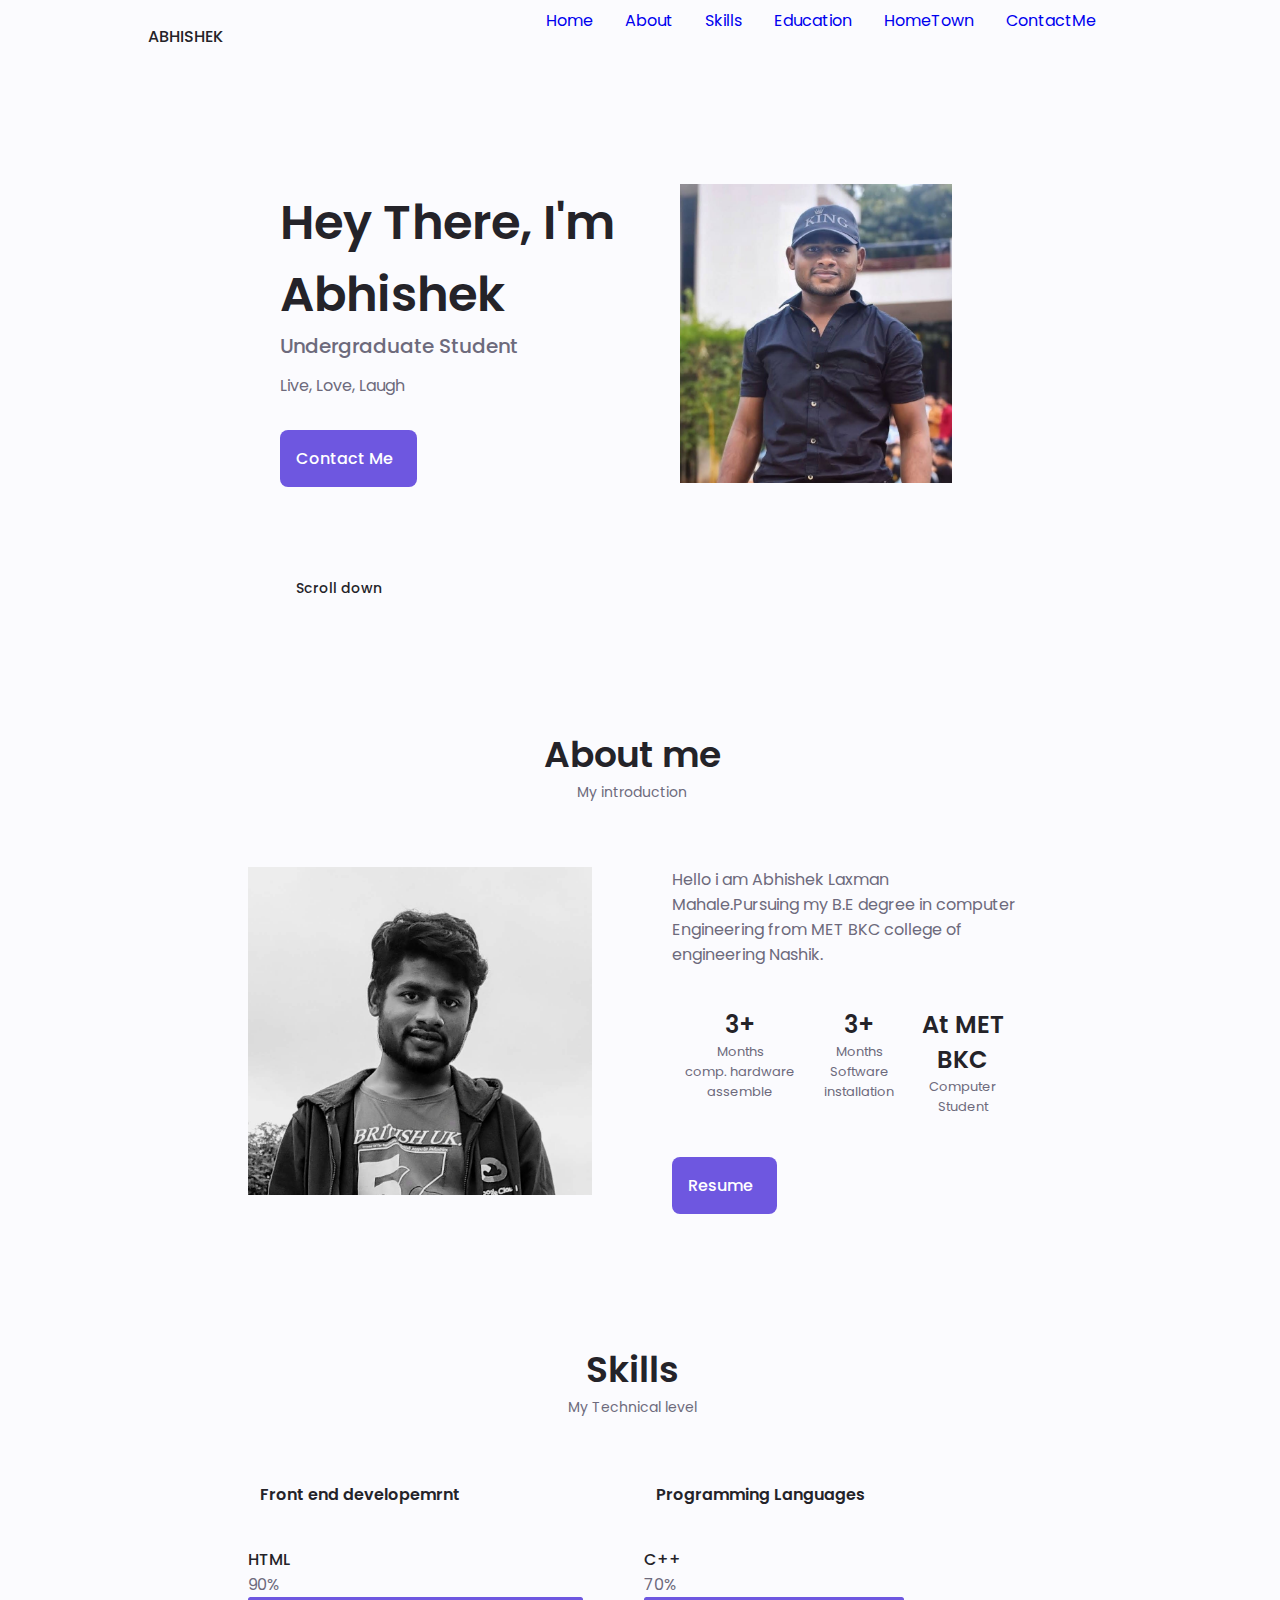
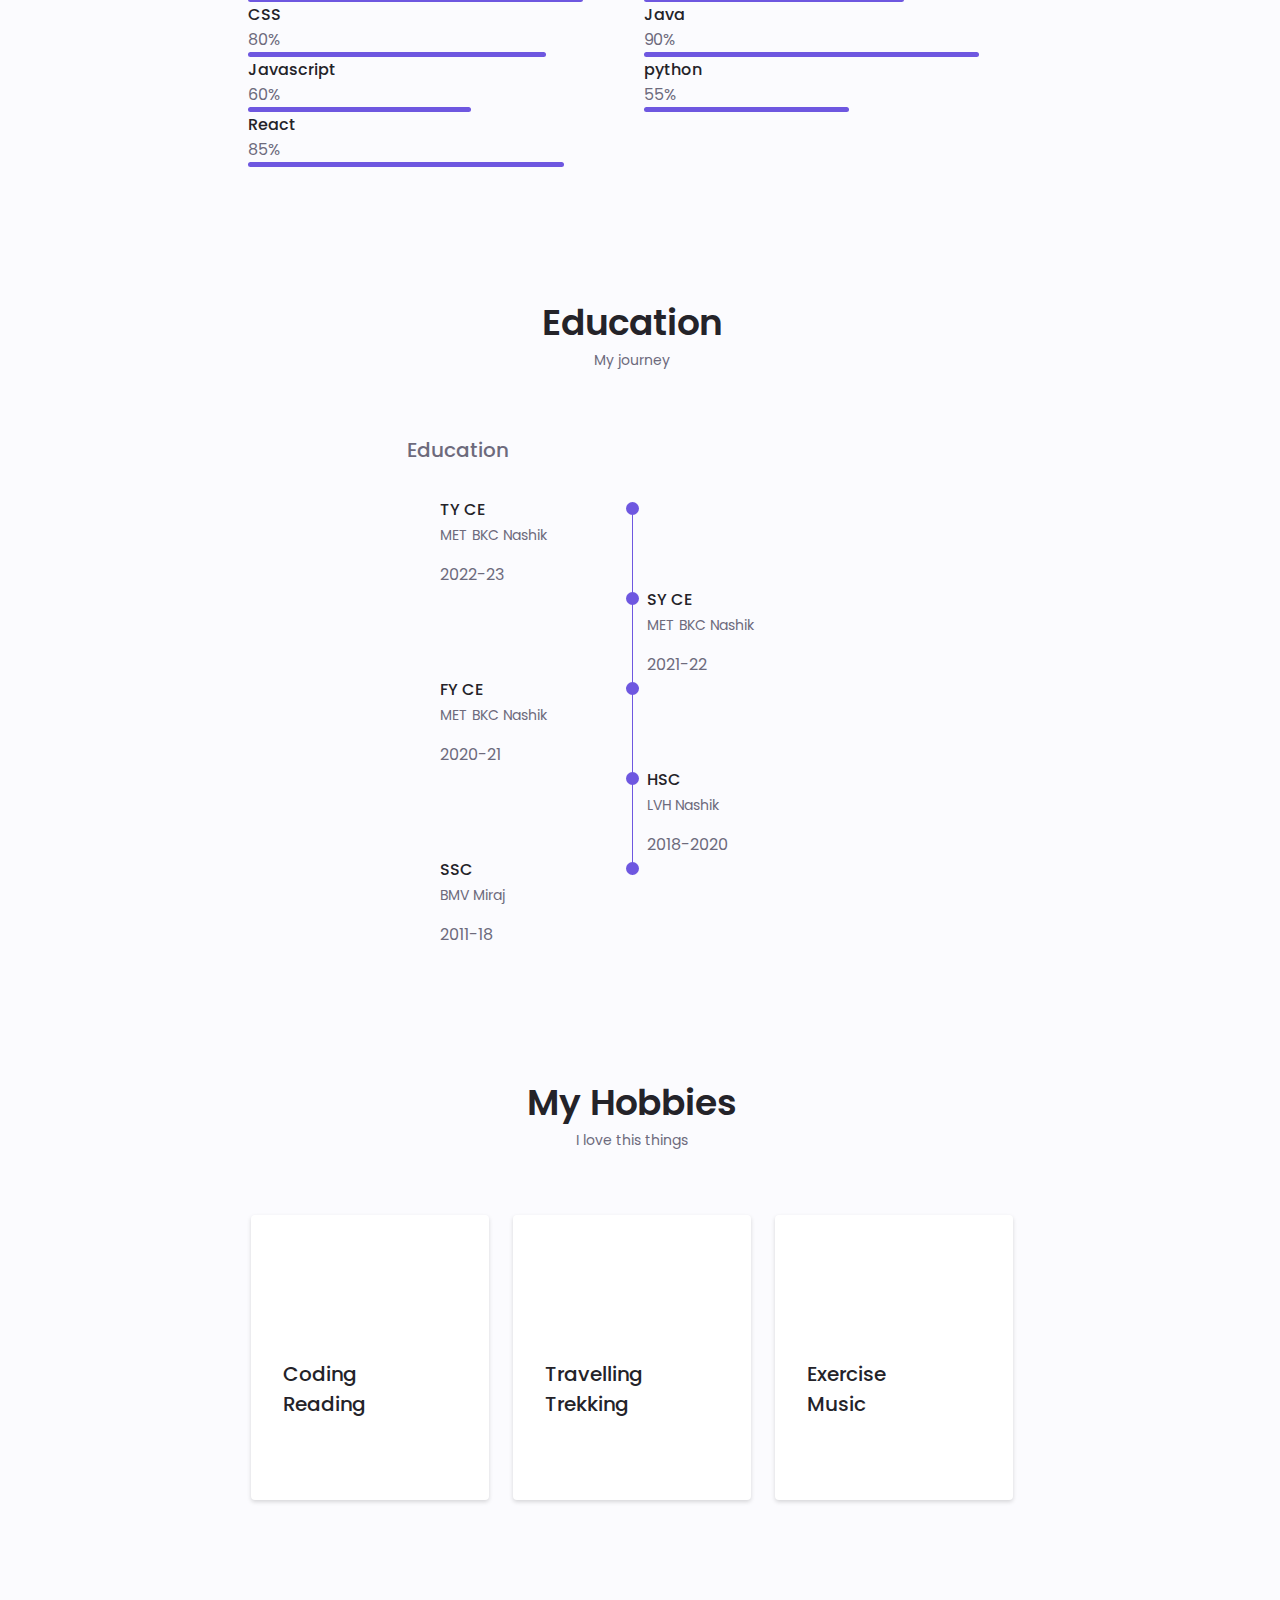
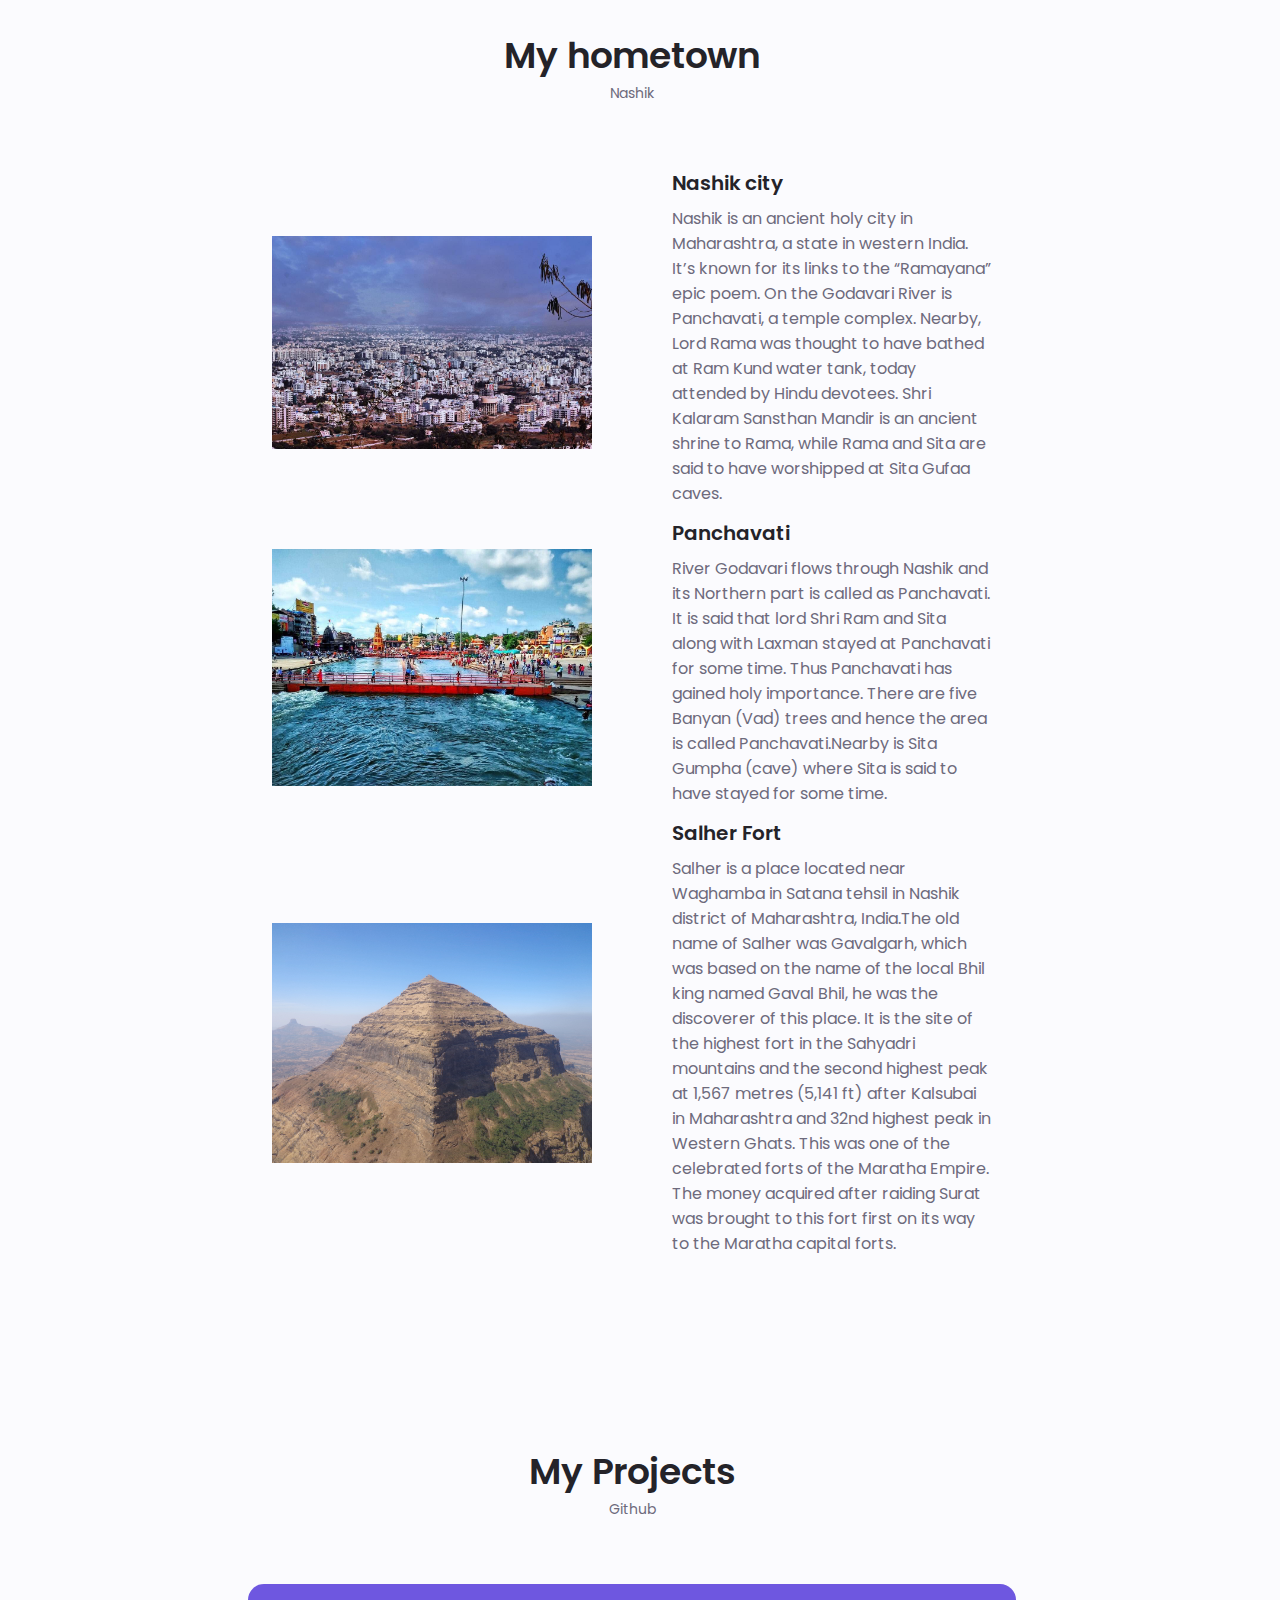
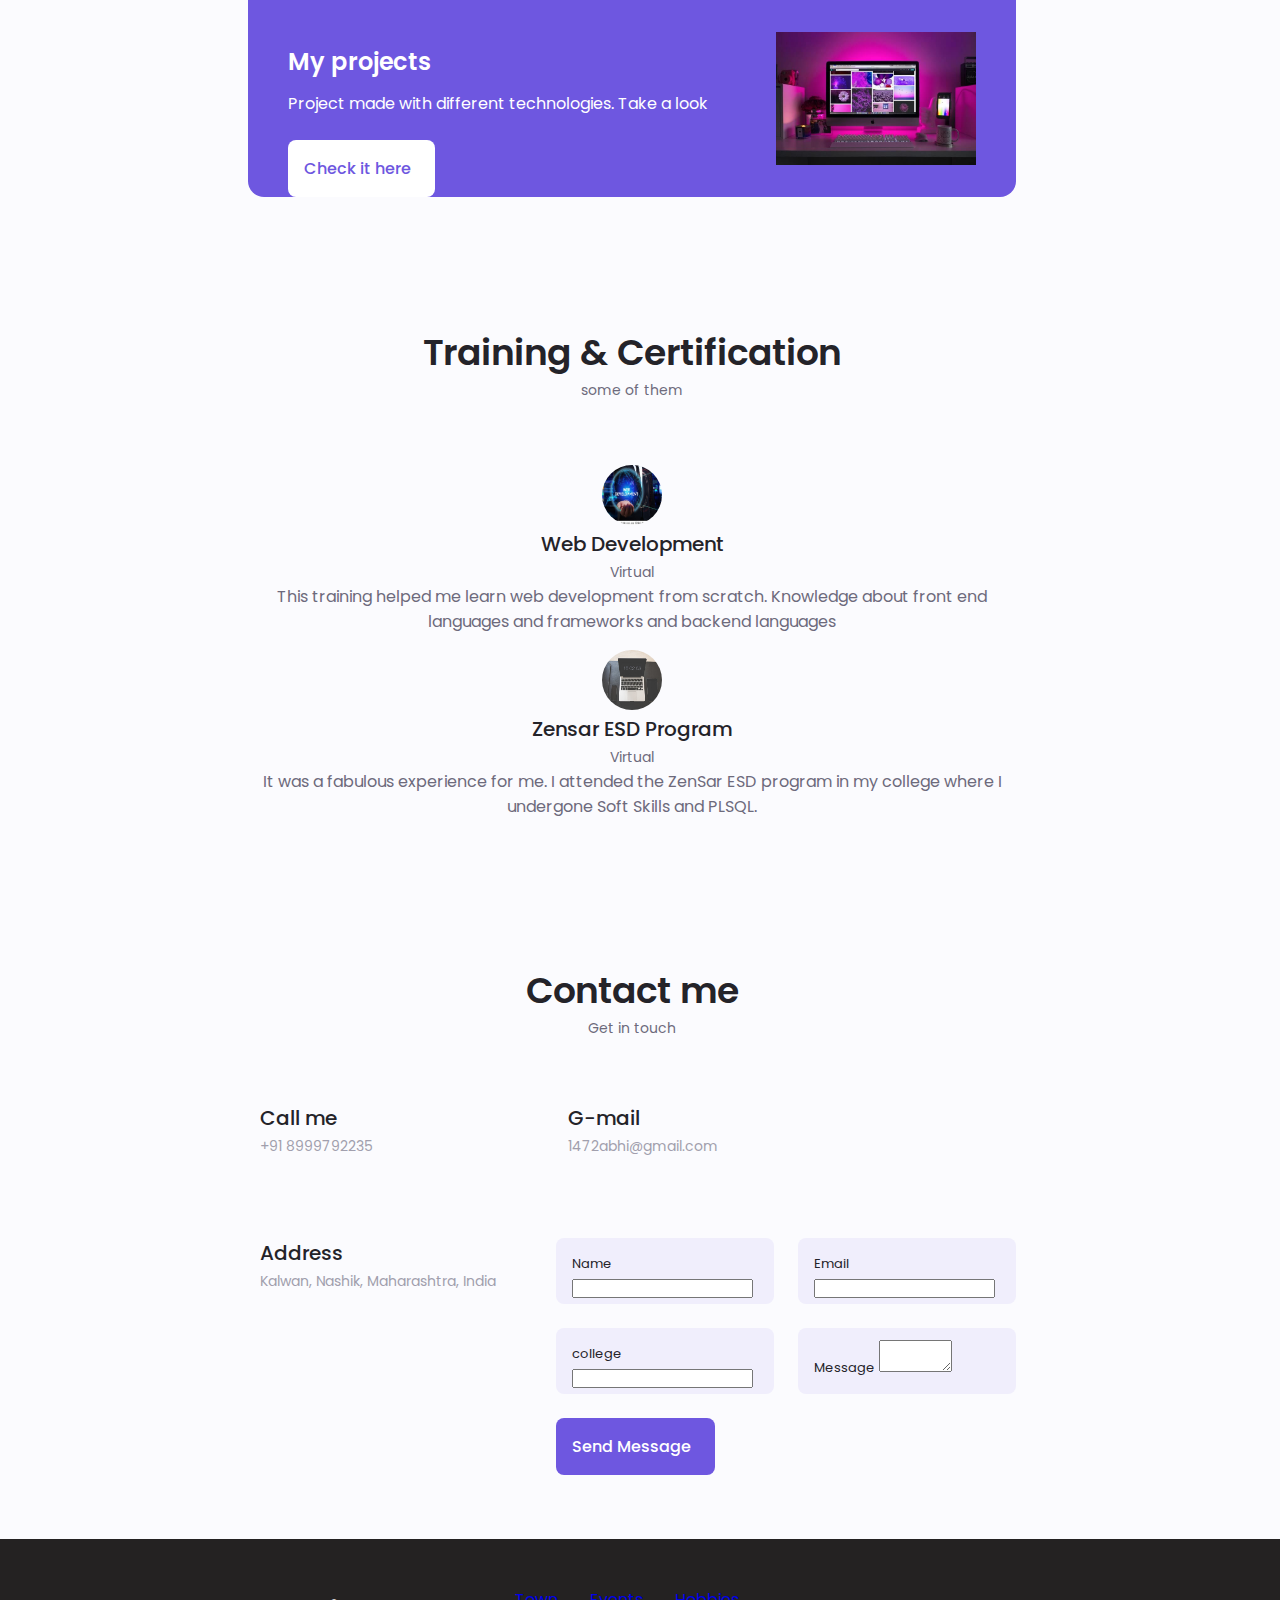
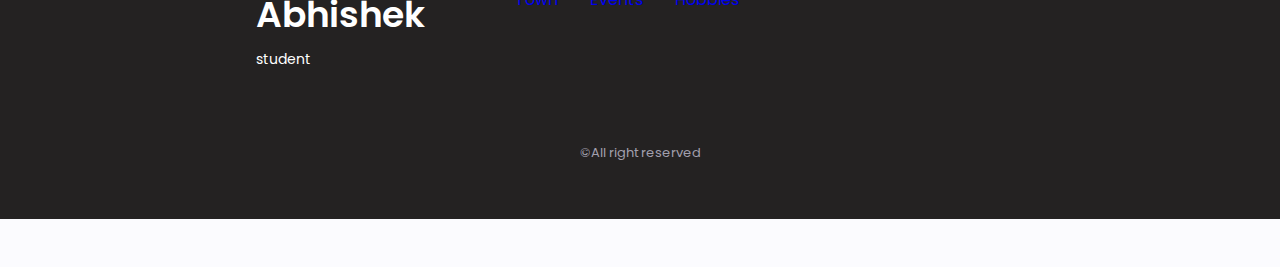
<file: portfolio/index.html>
<!DOCTYPE html>
    <html lang="en">
    <head>
        <meta charset="UTF-8">
        <meta name="viewport" content="width=device-width, initial-scale=1.0">
          <title>My Resume</title>
        <!--==================== UNICONS ====================-->

         <link rel="stylesheet" href="https://unicons.iconscout.com/release/v4.0.0/css/line.css">
        <!--==================== SWIPER CSS ====================-->
          <link rel="stylesheet" href="swiper-bundle.min.css">
        <!--==================== CSS ====================-->
        <link rel="stylesheet" href="styles.css">



    </head>
    <body>
        <!--==================== HEADER ====================-->
          <header class="header" id="header">

            <nav class="nav container">
                <a href="#" class="nav__logo">ABHISHEK</a>

                <div class="nav__menu" id="nav-menu">
                  <ul class="nav__list grid">

                    <li class="nav__item">
                      <a href="#home" class="nav__line">
                        <i class="uil uil-estate nav__icon"></i>Home
                      </a>
                    </li>

                    <li class="nav__item">
                      <a href="#about" class="nav__line">
                        <i class="uil uil-user nav__icon"></i>About
                      </a>
                    </li>

                    <li class="nav__item">
                      <a href="#skills" class="nav__line">
                        <i class="uil uil-file-info-alt nav__icon"></i>Skills
                      </a>
                    </li>

                    <li class="nav__item">
                      <a href="#education" class="nav__line">
                        <i class="uil uil-book-alt nav__icon"></i>Education
                      </a>
                    </li>

                    <li class="nav__item">
                      <a href="#portfolio" class="nav__line">
                        <i class="uil uil-mountains-sun nav__icon"></i>HomeTown
                      </a>
                    </li>

                    <li class="nav__item">
                      <a href="#contact" class="nav__line">
                        <i class="uil uil-message"></i>ContactMe
                      </a>
                    </li>

                  </ul>
                  <i class="uil uil-times nav__close" id="nav-close"></i>
                </div>

                <div class="nav__btns">
                  <div class="nav__toggle" id="nav-toggle">
                    <i class="uil uil-apps"></i>
                  </div>
                </div>
            </nav>
          </header>


        <!--==================== MAIN ====================-->
        <main class="main">
            <!--==================== HOME ====================-->
            <section class="home section" id="home">
                <div class="home__container container grid">
                    <div class="home__content grid">
                        <div class="home__social">
                              <a href="https://www.linkedin.com/in/abhishek-mahale-7ab394195" target="_blank" class="home__social-icon">
                                    <i class="uil uil-linkedin "></i>
                              </a>

                              <a href="https://www.instagram.com/its.abhishek_m/" target="_blank" class="home__social-icon">
                                    <i class="uil uil-instagram"></i>
                              </a>

                              <a href="https://github.com/1472abhi" target="-_blank" class="home__social-icon">
                                    <i class="uil uil-github"></i>
                              </a>
                        </div>

                        <div class="home__img">
                          <svg class="home__blob" viewBox="0 0 200 187" xmlns="http://www.w3.org/2000/svg" xmlns:xlink="http://www.w3.org/1999/xlink">
                            
                            <g mask="url(#mask0)">
                                
                                <image class="home__blob-img" xlink:href="img.jpg" />
                            </g>
                        </svg>
                      </div>
                      <div class="home__data">
                          <h1 class="home__title">Hey There, I'm Abhishek</h1>
                          <h3 class="home__subtitle">Undergraduate Student </h3>
                          <p class="home__description">Live, Love, Laugh</p>
                          <a href="#contact" class="button button--flex">
                            Contact Me<i class="uil uil-message button__icon"></i>
                          </a>
                      </div>
                    </div>

                    <div class="home__scroll">
                        <a href="#about" class="home__scroll-button button--flex">
                          <i class="uil uil-mouse-alt home__scroll-mouse" ></i>
                          <span class="home__scroll-name">Scroll down</span>
                          
                        </a>
                    </div>
                </div>
            </section>

            <!--==================== ABOUT ====================-->
            <section class="about section" id="about">
                <h2 class="section__title"> About me </h2>
                <span class="section__subtitle">My introduction </span>

                <div class="about__container container grid">
                  <img src="photo.jpg" alt="about__img">

                  <div class="about__data">
                    <p class="about__discription">Hello i am Abhishek Laxman Mahale.Pursuing my B.E degree in computer Engineering from MET BKC college of engineering Nashik.</p>
                      <div class="about__info">
                            <div>
                                  <span class="about__info-title">3+</span>
                                  <span class="about__info-name">Months <br>comp. hardware assemble </span>
                            </div>
                            <div>
                                  <span class="about__info-title">3+</span>
                                  <span class="about__info-name">Months <br>Software installation </span>
                            </div>

                            <div>
                                  <span class="about__info-title">At MET BKC</span>
                                  <span class="about__info-name">Computer <br>Student </span>
                            </div>
                      </div>
                            <div class="about__buttons">
                                  <a download = "" href="autoCV.pdf" class="button button--flex">
                                   Resume  <i class="uil uil-download-alt button__icon"></i>
                                  </a>
                            </div>
                  </div>
                </div>
            </section>

            <!--==================== SKILLS ====================-->
            <section class="skills section" id="skills">
              <h2 class="section__title"> Skills </h2>
              <span class="section__subtitle">My Technical level</span>
              <div class="skills__container container grid">
                  <div>
                  <!--==================== SKILLS 1====================-->
                        <div class="skills__content skill__open">
                          <div class="skills__header">
                                <i class="uil uil-favorite skills__icon"></i>
                                <div >
                                      <h1 class="skills__title">Front end developemrnt</h1>
                                      <span class="skills__subtitle"></span>
                                </div>
                                  
                          </div>

                           <div class="skills__list grid">
                                <div class="skills_data">
                                    <div class="skills__title">
                                        <h3 class="skills__name">HTML</h3>
                                        <span "skills__number">90%</span>
                                    </div>

                                    <div class="skills__bar">
                                        <span class="skills__percentage skills__html"></span>
                                    </div>

                                </div>
                           </div>

                           <div class="skills_data">
                               <div class="skills__title">
                                 <h3 class="skills__name">CSS</h3>
                                 <span "skills__number">80%</span>
                               </div>
                               <div class="skills__bar">
                                 <span class="skills__percentage skills__css"></span>
                               </div>
                           </div>


                          <div class="skills_data">
                              <div class="skills__title">
                                <h3 class="skills__name">Javascript</h3>
                                <span "skills__number">60%</span>
                              </div>
                              <div class="skills__bar">
                                <span class="skills__percentage skills__js"></span>
                              </div>
                          </div>

                          <div class="skills_data">
                           <div class="skills__title">
                             <h3 class="skills__name">React</h3>
                             <span "skills__number">85%</span>
                           </div>
                           <div class="skills__bar">
                             <span class="skills__percentage skills__react"></span>
                           </div>
                       </div>
                  </div>
                </div>
                       <!--==================== SKILLS 1====================-->

                       <div class="skills__content skill__open">
                         <div class="skills__header">
                               <i class="uil uil-favorite skills__icon"></i>
                               <div >
                                    <h1 class="skills__title">Programming Languages</h1>
                                    <span class="skills__subtitle"></span>
                                </div>
                                
                          </div>

    

                          <div class="skills_data">
                              <div class="skills__title">
                                <h3 class="skills__name">C++</h3>
                                <span "skills__number">70%</span>
                              </div>

                              <div class="skills__bar">
                                <span class="skills__percentage skills__node"></span>
                              </div>
                          </div>


                         <div class="skills_data">
                             <div class="skills__title">
                               <h3 class="skills__name">Java</h3>
                               <span "skills__number">90%</span>
                             </div>

                             <div class="skills__bar">
                               <span class="skills__percentage skills__firebase"></span>
                             </div>
                         </div>



                      <div class="skills_data">
                          <div class="skills__title">
                            <h3 class="skills__name">python</h3>
                            <span "skills__number">55%</span>
                          </div>

                          <div class="skills__bar">
                            <span class="skills__percentage skills__python"></span>
                          </div>
                      </div>
                    </div>
                  </div>
            </section>
        
            <!--==================== QUALIFICATION ====================-->
            <section class="qualification section" id="Education">
              <div></div>
            <h2 class="section__title">Education</h2>
            <span class="section__subtitle">My journey</span>
                <div class="qualification__container container">
                    <div class="qualification__tabs">
                         <div class="qualification__button button--flex qualification__active" data-target='#education'>
                             <i class="uil uil-graduation-cap qualfication__icon"></i>
                               Education
                         </div>

                         <div class="qualification__button button--flex " data-target='#work'>
                             
                             
                         </div>

                         <div class="qualification__button button--flex">
                         </div>
                    </div>

                    <div class="qualification__sections">
                        <!--==================== educationt====================-->
                       <div class="qualification__content qualification__active" data-content id="education">
                      <!--==================== QUALIFICATION 1====================-->
                         <div class="qualification__data">
                              <div>
                                    <h3 class="qualification__title">TY CE </h3>
                                    <span class="qualification__subtitle">MET BKC Nashik</span>
                                 <div class="qualification__calender">
                                      <i class="uil uil-calendar-alt"></i>
                                      2022-23
                                 </div>
                              </div>
                           <div>
                              <span class="qualification__rounder"></span>
                              <span class="qualification__line"></span>
                          </div>
                      </div>
                        <!--==================== QUALIFICATION 2====================-->
                            <div class="qualification__data">
                              <div> </div>

                              <div >
                                <span class="qualification__rounder"></span>
                                <span class="qualification__line"></span>
                              </div>

                              <div>
                                      <h3 class="qualification__title">SY CE </h3>
                                      <span class="qualification__subtitle">MET BKC Nashik</span>
                                   <div class="qualification__calender">
                                        <i class="uil uil-calendar-alt"></i>
                                        2021-22
                                   </div>
                              </div>
                            </div>
                            
                          <!--==================== QUALIFICATION 3====================-->
                              <div class="qualification__data">
                            
                                  <div>
                                        <h3 class="qualification__title">FY CE </h3>
                                        <span class="qualification__subtitle">MET BKC Nashik</span>
                                     <div class="qualification__calender">
                                          <i class="uil uil-calendar-alt"></i>
                                          2020-21
                                     </div>
                                </div>
                                <div>
                                  <span class="qualification__rounder"></span>
                                  <span class="qualification__line"></span>
                               </div>
                          </div>
                          <!--==================== QUALIFICATION 4====================-->
                            <div class="qualification__data">
                              <div></div>
                                <div>
                                   <span class="qualification__rounder"></span>
                                   <span class="qualification__line"></span>
                                </div>
                                  <div>
                                        <h3 class="qualification__title">HSC</h3>
                                        <span class="qualification__subtitle">LVH Nashik</span>
                                     <div class="qualification__calender">
                                          <i class="uil uil-calendar-alt"></i>
                                          2018-2020
                                     </div>
                                </div>
                                
                             </div>
                        </div>
                        <!--==================== QUALIFICATION 5====================-->
                        <div class="qualification__data">
                            
                          <div>
                                <h3 class="qualification__title">SSC </h3>
                                <span class="qualification__subtitle">BMV Miraj</span>
                             <div class="qualification__calender">
                                  <i class="uil uil-calendar-alt"></i>
                                  2011-18
                             </div>
                        </div>
                        <div>
                          <span class="qualification__rounder"></span>
                       </div>
                  </div>
                 
                       </div>
                    </div>
                    
              
            </section>

            <!--==================== SERVICES ====================-->
            <section class="services section" id="services">
                <h2 class="section__title"> My Hobbies </h2>
                <span class="section__subtitle">I love this things</span>

                <div class="services__container container grid">
                    <!--==================== service1 ====================-->
                    <div class="services__content">
                      <div>
                        
                        <i class="uil uil-book services__icon"></i>
                        <h3 class="services__title">Coding <br>Reading</h3>
                        <span class="button button--flex button--small button--link services__button">
                          
                        </span>

                        <div class="services__modal">
                          <div class="services__modal-content">
                            <h4 class="services__modal-title">Football <br>Exercise</h4>
                            <i class="uil uil-times services__modal-close"></i>

                            <ul class="services__modal-services grid">
                              <li class="services__modal-services">
                                <i class="uil uil-check-circle services__modal-icon"></i>
                                <p>Exercise</p>
                              </li>
                              <li class="services__modal-services">
                                <i class="uil uil-check-circle services__modal-icon"></i>
                                <p>Travelling</p>
                              </li>
                              <li class="services__modal-services">
                                <i class="uil uil-check-circle services__modal-icon"></i>
                                <p>Trekking</p>
                              </li>
                              <li class="services__modal-services">
                                <i class="uil uil-check-circle services__modal-icon"></i>
                                <p>Football</p>
                              </li>
                            </ul>
                          </div>
                        </div>
                      </div>
                    </div>
                
                  <!--==================== service2 ====================-->
                  <div class="services__content">
                    <div>
                      <i class="uil uil-mountains-sun services__icon"></i>
                      
                      <h3 class="services__title">Travelling <br>Trekking</h3>
                      <span class="button button--flex button--small button--link services__button">
                      </span>

                      <div class="services__modal">
                        <div class="services__modal-content">
                          <h4 class="services__modal-title">TODO <br>TODO</h4>
                          <i class="uil uil-times services__modal-close"></i>

                          <ul class="services__modal-services grid">
                            <li class="services__modal-services">
                              <i class="uil uil-check-circle services__modal-icon"></i>
                              <p>TODO</p>
                            </li>
                            <li class="services__modal-services">
                              <i class="uil uil-check-circle services__modal-icon"></i>
                              <p>TODO</p>
                            </li>
                            <li class="services__modal-services">
                              <i class="uil uil-check-circle services__modal-icon"></i>
                              <p>TODO</p>
                            </li>
                            <li class="services__modal-services">
                              <i class="uil uil-check-circle services__modal-icon"></i>
                              <p>TODO</p>
                            </li>
                          </ul>
                        </div>
                      </div>
                    </div>
                  </div>
                  <!--==================== service3 ====================-->

                  <div class="services__content">
                    <div>
                      <i class="uil uil-music services__icon"></i>
                      
                      <h3 class="services__title">Exercise <br>Music</h3>
                      <span class="button button--flex button--small button--link services__button">
                        
                      </span>

                      <div class="services__modal">
                        <div class="services__modal-content">
                          <h4 class="services__modal-title">Movies <br>Songs</h4>
                          <i class="uil uil-times services__modal-close"></i>

                          <ul class="services__modal-services grid">
                            <li class="services__modal-services">
                              <i class="uil uil-check-circle services__modal-icon"></i>
                              <p>TODO</p>
                            </li>
                            <li class="services__modal-services">
                              <i class="uil uil-check-circle services__modal-icon"></i>
                              <p>TODO</p>
                            </li>
                            <li class="services__modal-services">
                              <i class="uil uil-check-circle services__modal-icon"></i>
                              <p>TODO</p>
                            </li>
                            <li class="services__modal-services">
                              <i class="uil uil-check-circle services__modal-icon"></i>
                              <p>TODO</p>
                            </li>
                          </ul>
                        </div>
                      </div>
                    </div>
                  </div>
                  </div>
                </section>

            <!--==================== PORTFOLIO ====================-->
            <section class="portfolio section" id="portfolio">
              <h2 class="section__title">My hometown</h2>
              <span class="section__subtitle">Nashik</span>

              <div class="portfolio__container container swiper-container">
                    
                      <!--==================== PORTFOLIO ====================-->
                      <div class="portfolio__content grid swiper-slide">
                          <img src="nsk.jpg" alt="" class="portfolio__img">

                          <div class="portfolio__data">
                              <h3 class="portfolio__title">Nashik city</h3>
                              <p class="portfolio__description">Nashik is an ancient holy city in Maharashtra, a state in western India. It’s known for its links to the “Ramayana” epic poem. On the Godavari River is Panchavati, a temple complex. Nearby, Lord Rama was thought to have bathed at Ram Kund water tank, today attended by Hindu devotees. Shri Kalaram Sansthan Mandir is an ancient shrine to Rama, while Rama and Sita are said to have worshipped at Sita Gufaa caves. </p>
                              
                          </div>
                      </div>
                      <!--==================== PORTFOLIO ====================-->
                      <div class="portfolio__content grid swiper-slide">
                          <img src="main.jfif" alt="" class="portfolio__img">

                          <div class="portfolio__data">
                              <h3 class="portfolio__title">Panchavati</h3>
                              <p class="portfolio__description">River Godavari flows through Nashik and its Northern part is called as Panchavati. It is said that lord Shri Ram and Sita along with Laxman stayed at Panchavati for some time. Thus Panchavati has gained holy importance. There are five Banyan (Vad) trees and hence the area is called Panchavati.Nearby is Sita Gumpha (cave) where Sita is said to have stayed for some time.</p>
                              
                          </div>
                      </div>
                      <!--==================== PORTFOLIO ====================-->
                      <div class="portfolio__content grid swiper-slide">
                          <img src="Salher.jfif" alt="" class="portfolio__img">

                          <div class="portfolio__data">
                              <h3 class="portfolio__title">Salher Fort</h3>
                              <p class="portfolio__description">Salher is a place located near Waghamba in Satana tehsil in Nashik district of Maharashtra, India.The old name of Salher was Gavalgarh, which was based on the name of the local Bhil king named Gaval Bhil, he was the discoverer of this place. It is the site of the highest fort in the Sahyadri mountains and the second highest peak at 1,567 metres (5,141 ft) after Kalsubai in Maharashtra and 32nd highest peak in Western Ghats. This was one of the celebrated forts of the Maratha Empire. The money acquired after raiding Surat was brought to this fort first on its way to the Maratha capital forts. </p>
                              
                          </div>
                      </div>
                   
              </div>
            </section>

            <!--==================== PROJECT IN MIND ====================-->
            <section class="project section" id="project">
                <div class="project__bg">
                  <h2 class="section__title">My Projects</h2>
                  <span class="section__subtitle">Github</span>
                    <div class="project__container container grid">
                        <div class="project__data">
                            <h2 class="project__title">My projects</h2>
                            <p class="project__discription">Project made with different technologies. Take a look </p>
                            <a href="https://github.com/1472abhi?tab=repositories" class="button button--flex button--white">
                                 Check it here
                            <i class="uil uil-caret-right project__icon button__icon"></i>
                            </a>
                        </div>
                        <img src="portfolio1.jpg" alt="" class="project__img">
                    </div>
                </div>
              </section>
            <!--==================== TESTIMONIAL ====================-->
            <section class="testimonial section swiper-pagination-testimonial" id="testimonial">
              <h2 class="section__title">Training & Certification</h2>
              <span class="section__subtitle">some of them</span>

              <div class="testimonial__container container swiper-container">
                  
                      <!--==================== training 1 ====================-->
                      <div class="testimonial__content swiper-slide">
                        <div class="testimonial__data">
                            <div class="testimonial__header">
                                <img src="portfolio2.jpg" alt="" class="testimonial__img">
                                <div>
                                    <h3 class="testimonial__name">Web Development</h3>
                                    <span class="testimonial__client">Virtual</span>

                                </div>
                            </div>

                            <div>
                                <i class="uil uil-star testimonial__icon-star"></i>
                                <i class="uil uil-star testimonial__icon-star"></i>
                                <i class="uil uil-star testimonial__icon-star"></i>
                                <i class="uil uil-star testimonial__icon-star"></i>
                                <i class="uil uil-star testimonial__icon-star"></i>
                            </div>
                            <div>
                            <p class="testimonial__discription">This training helped me learn web development from scratch. Knowledge about front end languages and frameworks and backend languages
                            </p>

                      </div>
                      </div>
                      </div>
                  <!--==================== event 2 ====================-->
                  <div class="testimonial__content swiper-slide">
                    <div class="testimonial__data">
                        <div class="testimonial__header">
                            <img src="portfolio3.jpg" alt="" class="testimonial__img">
                            <div>
                                <h3 class="testimonial__name">Zensar ESD Program</h3>
                                <span class="testimonial__client">Virtual</span>

                            </div>
                        </div>

                        <div>
                            <i class="uil uil-star testimonial__icon-star"></i>
                            <i class="uil uil-star testimonial__icon-star"></i>
                            <i class="uil uil-star testimonial__icon-star"></i>
                            <i class="uil uil-star testimonial__icon-star"></i>
                            <i class="uil uil-star testimonial__icon-star"></i>
                        </div>
                    

                          <p class="testimonial__discription">It was a fabulous experience for me.
                            I attended the ZenSar ESD program in my college where I undergone Soft Skills and PLSQL.
                          </p>
                        </div>
                  </div>
              <!-- Add Pagination -->
                  <div class="swiper-pagination"></div>
              <!-- </div> -->
              </div>
          </section>
            <!--==================== CONTACT ME ====================-->
           



            <section class="contact section" id="contact">
              <h2 class="section__title">Contact me</h2>
                <span class="section__subtitle">Get in touch</span>
                <div class="contact__container container grid">
                  <div class="contact__information">
                    <i class="uil uil-phone contact__icon"></i>
                    <div>
                            <h3 class="contact__title">Call me</h3>
                            <span class="contact__subtitle">+91 8999792235</span>
                    </div>
                  </div>

                    <div class="contact__information">
                      <i class="uil uil-envelope contact__icon"></i>
                      <div>
                              <h3 class="contact__title">G-mail</h3>
                              <span class="contact__subtitle">1472abhi@gmail.com</span>
                      </div>
                    </div>

                      <div class="contact__information">
                        <i class="uil uil-location-point contact__icon"></i>
                        <div>
                              <h3 class="contact__title"> Address </h3>
                              <span class="contact__subtitle">Kalwan, Nashik, Maharashtra, India</span>
                        </div>
                      </div>


              <form  action="" class="contact__form grid" >
                      <div class="contact__inputs grid">
                          <div class="contact__content">
                                <label for="" class="contact__label">Name</label>
                                <input type="text" class="contact__inputs">
                          </div>

                          <div class="contact__content">
                            <label for="" class="contact__label">Email</label>
                            <input type="email" class="contact__inputs">
                          </div>

                          <div class="contact__content">
                                <label for="" class="contact__label">college</label>
                                <input type="text" class="contact__inputs">
                          </div>

                          <div class="contact__content">
                            <label for="" class="contact__label">Message</label>
                            <textarea name="" id="" rows="0" cols="7"></textarea>
                          </div>

                          <div>
                                <a href="#" class="button button--flex">
                                  Send Message
                                  <i class="uil uil-message button__icon"></i>
                                </a>
                          </div>
                      </div>
                  </form>
                </div>
              </section>

        </main>

        <!--==================== FOOTER ====================-->
        <footer class="footer">

          <div class="footer__bg">
              <div class="footer__container container grid">
                <div>
                   <h1 class="footer__title">Abhishek</h1>
                   <span class="footer__subtitle">student</span>
                </div>
                <ul class="footer__links">
                    <li>
                        <a href="#portfolio" class="footer__links">Town</a>
                    </li>

                    <li>
                        <a href="#testimonial" class="footer__links">Events</a>
                    </li>

                    <li>
                        <a href="#services" class="footer__links">Hobbies</a>
                    </li>

                </ul>
                <div class="footer__social">
                       <a href="https://www.facebook.com/abhishek.mahale.336" target="_blank" class="footer__social">
                         <i class="uil uil-facebook"></i>
                       </a>

                       <a href="https://www.instagram.com/its.abhishek_m/" target="_blank" class="footer__social">
                          <i class="uil uil-instagram-alt"></i>
                       </a>

                       <a href="https://www.twitter.com" target="_blank" class="footer__social">
                          <i class="uil uil-twitter"></i>
                       </a>
                </div>
              </div>
              <p class="footer__copy">&#169;All right reserved</p>
          </div>
        </footer>

        <!--==================== SCROLL TOP ====================-->

          <a href="#home" class="top">
          <i class="uil uil-arrow-up scrollup__icon"></i>
          </a>

       

      
    </body>
</html>
</file>
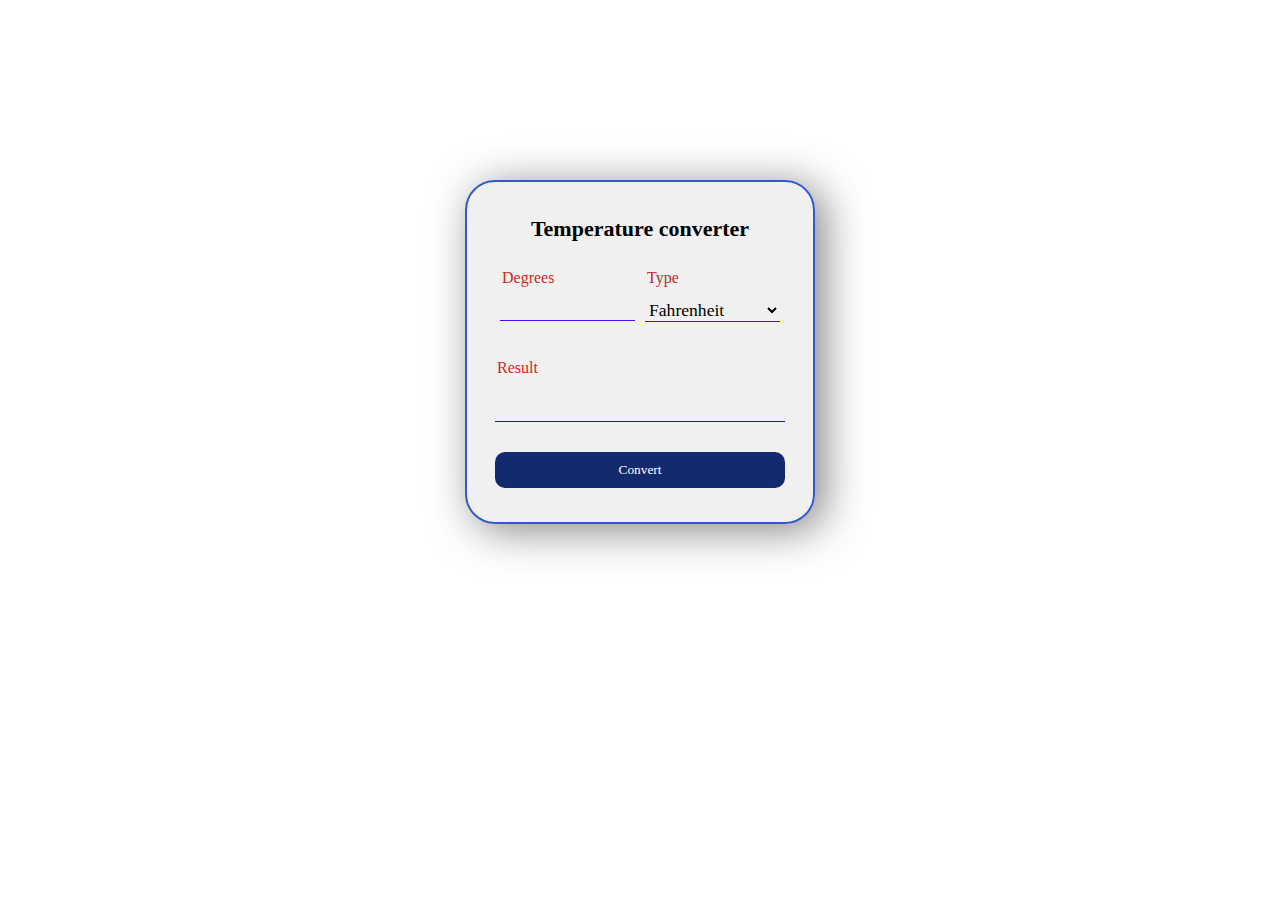
<file: temp_converter/index.html>
<!DOCTYPE html>
<html lang="en">
<head>
    <meta charset="UTF-8">
    <meta http-equiv="X-UA-Compatible" content="IE=edge">
    <meta name="viewport" content="width=device-width, initial-scale=1.0">
    <title>temprature converter By Abhishek</title>
    <link rel="stylesheet" href="style.css">
</head>
<body>
    <div class="container">
        <div class="header">Temperature converter</div>
        
        <div class="boxcontainer">
            <div class="box1">
                <p>Degrees</p>
                <input type="number" class="takevalue" />
            </div>
            <div class="box1">
                <p>Type</p>
                <select name="" id="unit">   
                     <option value="Fahrenheit">Fahrenheit</option>
                     <option value="Celsius">Celsious</option>  
                </select>
            </div>
        </div>
        <div class="valuecontainer">
            <p>Result</p>
            <div class="value"></div>
        </div>
        <button onclick="temprature()" class="button">Convert</button>
    </div>
  <script src="main.js"></script>
</body>
</html>
</file>
<file: portfolio/styles.css>
/*==================== GOOGLE FONTS ====================*/
@import url('https://fonts.googleapis.com/css2?family=Poppins:wght@400;500;600&display=swap');

/*==================== VARIABLES CSS ====================*/
:root {
    --header-height: 3rem;

    /*========== Colors ==========*/
    /* Change favorite color */
    --hue-color: 250 ; /*Purple 250 - Green 142 - Blue 230 - Pink 340*/

    /* HSL color mode */
    --first-color: hsl(var(--hue-color),69%,61%) ;
    --first-color-second:hsl(var(--hue-color),69%,61%) ;
    --first-color-alt: hsl(var(--hue-color),57%,53%);
    --first-color-lighter:hsl(var(--hue-color),92%,85%) ;
    --title-color: hsl(var(--hue-color),8%,15%);
    --text-color: hsl(var(--hue-color),8%,45%);
    --text-color-light: hsl(var(--hue-color),8%,65%);
    --input-color: hsl(var(--hue-color),70%,96%);
    --body-color: hsl(var(--hue-color),60%,99%);
    --container-color:#FFF ;

    /*========== Font and typography ==========*/
    --body-font: 'Poppins', sans-serif;

    /* .5rem = 8px, 1rem = 16px, 1.5rem = 24px ... */
    --big-font-size: 2rem;
    --h1-font-size: 1.5rem;
    --h2-font-size: 1.25rem;
    --h3-font-size: 1.225rem;
    --normal-font-size: .938rem;
    --small-font-size: .813rem;
    --smaller-font-size: .75rem;

    /*========== Font weight ==========*/
    --font-medium: 500;
    --font-semi-bold: 600;

    /*========== Margenes Bottom ==========*/
    /* .25rem = 4px, .5rem = 8px, .75rem = 12px ... */
    --mb-0-25: .25rem;
    --mb-0-5: .5rem ;
    --mb-0-75: .75rem;
    --mb-1: 1rem;
    --mb-1-5: 1.5rem;
    --mb-2: 2rem;
    --mb-2-5: 2.5rem;
    --mb-3: 3rem;

    /*========== z index ==========*/
    --z-tooltip: 10;
    --z-fixed: 100;
    --z-modal: 1000;
}

/* Font size for large devices */
@media screen and (min-width: 968px) {
    :root {
        --big-font-size: 3rem;
        --h1-font-size: 2.25rem;
        --h2-font-size: 1.5rem;
        --h3-font-size: 1.25rem;
        --normal-font-size: 1rem;
        --small-font-size: .875rem;
        --smaller-font-size: .813rem;
    }
}


.nav__btns{
  display: flex;
  align-items: center;

}
.change-theme{
  font-size: 1.25rem;
  color: var(--title-color);
  cursor: pointer;
}

.change-theme:hover{
  color: var(--first-color)
}

/*==================== BASE ====================*/
*{
  box-sizing: border-box;
  padding: 0;
  margin: 0;
}
html{
  scroll-behavior: smooth;
}

body{
  margin: 0 0 var(--header-height) 0;
  font-family: var(--body-font);
  font-size: var(--normal-font-size);
  background-color: var(--body-color);
  color: var(--text-color);
}

h1,h2,h3,h4{
  color: var(--title-color);
  font-weight: var(--font-semi-bold);
}

ul{
  list-style: none;

}
a{
  text-decoration: none;
}

img{
  max-width: 100%;
  height: auto;
}

/*==================== REUSABLE CSS CLASSES ====================*/
.section{
  padding: 2rem 0 4rem;
}
.section__title{
  font-size: var(--h1-font-size);
  
}
.section__subtitle{
  display: block;
  font-size: var(--small-font-size);
  margin-bottom: var(--mb-3);
}

.section__title,
.section__subtitle{
  text-align: center;
}

/*==================== LAYOUT ====================*/
.container{
  max-width: 768px;
  margin-left: var(--mb-1-5);
  margin-right: var(--mb-1-5);
}

.grid{
    display: grid;
    gap:1.5rem;

}

.header{
  width: 100%;
  position: fixed;
  bottom: 0;
  left: 0;
  z-index: var(--z-fixed);
  background-color: var(--body-color)
}

/*==================== NAV ====================*/
.nav{
  max-width: 968px;
  height: var(--header-height);
  display: flex;
  justify-content: space-between;
  align-items: center;
}

.nav__logo,
.nav__toggle{
      color: var(--title-color);
      font-weight: var(--font-medium);
}

.nav__logo:hover{
  color: var(--first-color);

}


.nav__toggle{
  font-size: 1.1rem;
  cursor: pointer;
}

.nav__toggle:hover{
  color: var(--first-color);

}

@media screen and (max-width: 767px){
    .nav__menu{
      position: fixed;
      bottom: -100%;
      left: 0;
      width: 100%;
      background-color: var(--body-color);
      padding: 2rem 1.5rem 4rem;
      box-shadow: 0 -1px 4px rgba(0,0,0,.15);
      border-radius: 1.5rem 1.5rem 0 0;
      transition: .3s;
    }
}


.nav__list{
  grid-template-columns: repeat(3,1fr);
  gap: 2rem;

}

.nav__link{
  display: flex;
  flex-direction: column;
  align-items: center;
  font-size: var(--small-font-size);
  color: var(--title-color);
  font-weight: var(--font-medium);

}

.nav__link:hover{
  color: var(--first-color);

}

.nav__icon{
  font-size: 1.2rem;
}

.nav__close{
  position: absolute;
  right: 1.3rem;
  bottom: .5rem;
  font-size: 1.5rem;
  cursor: pointer;
  color: var(--first-color);

}

.nav__close:hover{
  color: var(--first-color);

}
/* show menu */
.show-menu{
  bottom: 0;
}

/* Active link */
.active-link{
  color: var(--first-color)
}

/* Change background header */
.scroll-header{
  box-shadow: 0 -1px 4px rgba(0, 0, 0, .15);
}

/*==================== HOME ====================*/
.home__container{
  gap: 1rem;
}
.home__content{
  grid-template-columns: .5fr 3fr;
  padding-top: 3.5rem;
  align-items: center;
}
.home__social{
  display: grid;
  grid-template-columns: max-content;
  row-gap: 1rem;
}
.home__social-icon{
  font-size: 1.25rem;
  color: var(--first-color);
}

.home__social__icon:hover{
  color: var(--first-color-alt);
}
.home__blob{
  width: 200px;
  fill:var(--first-color);

}
.home__blob-img{
  width: 170px;
}
.home__data{
  grid-column: 1/3;
}
.home__title{
  font-size: var(--big-font-size);
}
.home__subtitle{
  font-size: var(--h3-font-size);
  color: var(--text-color);
  font-weight: var(--font-medium);
  margin-bottom: var(--mb-0-75);
}

.home__description{
  margin-bottom: var(--mb-2);

}
.home__scroll{
  display: none;
}
.home__scroll-button{
  color: var(--first-color);
  transition: .3s;
}

.home__scroll-button:hover{
  transform: translateY(.25rem);
}
.home__scroll-mouse{
  font-size: 2rem;
}


.home__scroll-name{
  font-size: var(--small-font-size);
  color: var(--title-color);
  font-weight: var(--font-medium);
  margin-right: var(--mb-0-25);
}
.home__scroll-arrow{
  font-size: 1.25rem;
}
/*==================== BUTTONS ====================*/

.button{
  display: inline-block;
  background-color: var(--first-color);
  color: #FFF;
  padding: 1rem;
  border-radius: .5rem;
  font-weight: var(--font-medium);
}
.button:hover{
  background-color: var(--first-color-alt);
}
.button__icon{
  font-size: 1.25rem;
  margin-left: var(--mb-0-5);
  transition: .3s;
}
.button--flex{
  display: inline-flex;
  align-items: center;
}

.button--white{
  background-color: #FFF;
  color: var(--first-color)
}
.button--white:hover{
  background-color: #FFF;
}

.button--small{
  padding: .75rem 1rem;
}

.button--link{
  padding: 0;
  background-color: transparent;
  color: var(--first-color);
}

.button--link:hover{
  background-color: transparent;
  color: var(--first-color);
}
/*==================== ABOUT ====================*/

.about__img{
  width: 200px;
  border-radius: .5rem;
  justify-self: center;
  align-self: center;
}

.about__discription{
  text-align: center;
  margin-bottom: var(--mb-2-5);
}
.about__info{
  display: flex;
  justify-content: space-evenly;
  margin-bottom: var(--mb-2-5);

}
.about__info-title{
  font-size: var(--h2-font-size);
  font-weight: var(--font-semi-bold);
  color: var(--title-color);
}


.about__info-name{
    font-size: var(--smaller-font-size);
}


.about__info-title,
.about__info-name{
  display: block;
  text-align: center;
}
.about__buttons{
  display: flex;
  justify-content: center;
}
/*==================== SKILLS ====================*/
.skills__container{
  row-gap:0;
}
.skills__header{
  display: flex;
  align-items: center;
  margin-bottom: var(--mb-2-5);
  cursor: pointer;
}
.skills__icon,
.skills__arrow{
  font-size: 2rem;
  color: var(--first-color);

}
.skills__icon{
  margin-right: var(--mb-0-75);
}
.skills__title{
  font-size: var(--h3-font-size);
}
.skills__subtitle{
  font-size: var(--small-font-size);
  color: var(--text-color-light);
}
.skills__arrow{
  margin-left: auto;
  transition:.4s;

}
.skills__titles{
  display: flex;
  justify-content: space-between;
  margin-bottom: var(--mb0-5);

}
.skills__name{
  font-size: var(--normal-font-size);
  font-weight: var(--font-medium);
}
.skills__bar,
.skills__percentage{
  height: 5px;
  border-radius: .25rem;
}
.skills_bar{
  background-color: var(--first-color-lighter);
}
.skills__percentage{
  display: block;
  background-color: var(--first-color);
}
.skills__html{
  width: 90%;
}
.skills__css{
  width: 80%;
}
.skills__js{
  width: 60%;
}
.skills__php{
  width: 70%;
}
.skills__firebase{
  width: 90%;
}
.skills__node{
  width: 70%;
}
.skills__react{
  width: 85%;
}
.skills__python{
  width: 55%;
}
.skills__figma{
  width: 90%;
}
.skills__sketch{
  width: 85%;
}
.skills__photoshop{
  width: 85%;
}
.skills__close .skills__list{
  height: 0;
  overflow: hidden;

}
.skills__open .skills__list{
  height: max-content;
  margin-bottom: var(--mb-2-5);
}

.skills__open .skills__arrow{
  transition: rotate(-180deg)
}
/*==================== QUALIFICATION ====================*/
.qualification__tabs{
  display: flex;
  justify-content: space-evenly;
  margin-bottom: var(--mb-2);
}
.qualification__button{
  font-size: var(--h3-font-size);
  font-weight: var(--font-medium);
  cursor: pointer;
}
.qualification__button:hover{
  color: var(--first-color);
}
.qualification__icon{
  font-size: 1.8rem;
  margin-right: var(--mb-0-25);
}
.qualification__data{
  display: grid;
  grid-template-columns: 1fr max-content 1fr;
  column-gap: 1.5rem;

}
.qualification__title{
   font-size: var(--normal-font-size);
   font-weight: var(--font-medium);
}
.qualification__subtitle{
  display: inline-block;
  font-size: var(--small-font-size);
  margin-bottom:var(--mb-1);

}
.qualification__calendar{
  font-size: var(--smaller-font-size);
  color: var(--text-color-light);

}

.qualification__rounder{
  display: inline-block;
  width: 13px;
  height: 13px;
  background-color: var(--first-color);
  border-radius: 50%;
}

.qualification__line{
  display: block;
  width: 1px;
  height: 100%;
  background-color: var(--first-color);
  transform: translate(6px, -7px);
}
.qualification [data-content]{
  display: none;
}
.qualification__active[data-content]{
  display: block;
}

.qualification__button .qualification__active{
  color: var(--first-color);
}

/*========== Services ==========*/
.services__container{
  gap: 1.5rem;
  grid-template-columns: repeat(2, 1fr);
}
.services__content{
  position: relative;
  background-color: var(--container-color);
  padding: 3.5rem .5rem 1.25rem 1.5rem;
  border-radius: .25rem;
  box-shadow: 0 2px 4px rgba(0, 0, 0, .15);
  transition: .3s;
}

.services__content:hover{
  box-shadow: 0 4px 8px rgba(0, 0, 0, .15);
}
.services__icon{
  display: block;
  font-size: 1.5rem;
  color:var(--first-color);
  margin-bottom: var(--mb-3);
}
.services__title{
  font-size: var(--h3-font-size);
  margin-bottom: var(--mb-1);
  font-weight: var(--font-medium);
}
.services__button{
  cursor: pointer;
  font-size: var(--small-font-size);

}
.services__button:hover .button__icon{
  transform: translateX(.25rem);
}

.services__modal{
  position: fixed;
  top: 0;
  left: 0;
  right: 0;
  bottom: 0;
  background-color: rgba(0, 0, 0, .5);
  display: flex;
  align-items: center;
  justify-content: center;
  padding: 0 1rem;
  z-index: var(--z-modal);
  opacity: 0; 
  visibility: hidden;
  transition: .3s;

}

.services__modal-content{
  position: relative;
  background-color: var(--container-color);
  padding: 1.5rem ;
  border-radius: .5rem;

}

.services__modal-services{
  row-gap: 1rem;

}
.services__modal-services{
  display: flex;
}

.services__modal-title{
  font-size: var(--h3-font-size);
  font-weight: var(--font-medium);
  margin-bottom: var(--mb-1-5);

}

.services__modal-close{
  position: absolute;
  top: 1rem;
  right: 1rem;
  font: 1.5rem;
  color: var(--first-color);
  cursor: pointer;
}
.services__modal-icon{
  color: var(--first-color);
  margin-right: var(--mb-0-25);
}




/*==================== Events ====================*/

.testimonial__data,
.testimonial__header{
  display: flex;
}

.testimonial__data{
  justify-content: space-between;
  margin-bottom: var(--mb-1);
}

.testimonial__img{
  width: 60px;
  height: 60px;
  border-radius: 50%;
  margin-right: var(--mb-0-75);

}

.testimonial__name{
  font-size: var(--h3-font-size);
  font-weight: var(--font-medium);
}

.testimonial__client{
  font-size: var(--small-font-size);
  color: var(--text-light);
}

.testimonial__description{
  margin-bottom: var(--mb-2-5);
}
.testimonial__icon-star{
  color: var(--first-color);
}
.swiper-contaner .swiper-pagination-testimonial{
  bottom: 0;
}

/*Active model*/
.active-modal{
  opacity: 1;
  visibility: visible;
}

/*==================== CONTACT ME ====================*/
  .contact__container{
    row-gap: 3rem;

  }
.contact__information{
  display: flex;
  margin-bottom: var(--mb-2);
}
.contact__icon{
  font-size: 2rem;
  color: var(--first-color);
  margin-right: var(--mb-0-75);
}
.contact__title{
  font-size: var(--h3-font-size);
  font-weight: var(--font-medium);
}
.contact__subtitle{
  font-size: var(--small-font-size);
  color: var(--text-color-light);

}
.contact__content{
  background-color: var(--input-color);
  border-radius: .5rem;
  padding: .75rem 1rem .25rem;

}
.contact__label{
  font-size: var(--smaller-font-size);
  color: var(--title-color);
}
.contact__input{
  width: 100%;
  background-color: var(--input-color);
  color: var(--text-color);
  font-family: var(--body-font);
  font-size: var(--normal-font-size);
  border: none;
  outline: none;
  padding: .25rem .5rem .5rem 0;

}

/*==================== FOOTER ====================*/
.footer{
  padding-top: 2rem;

}
.footer__container{
  row-gap: 3.5rem;
}
.footer__bg{
  background-color:#242222;
  padding: 2rem 0 3rem;
}
.footer__title{
  font-size: var(--h1-font-size);
  margin-bottom: var(--mb-0-25);
}
.footer__subtitle{
  font-size: var(--small-font-size);
}
.footer__links{
  display: flex;
  flex-direction: column;
  row-gap: 1.5rem;
}
.footer__link:hover{
  color: var(--first-color-lighter);

}

.footer__social{
  font-size: 1.25rem;
  margin-right: var(--mb-1-5);
}
.footer__social:hover{
  color: var(--first-color-lighter);
}

.footer__copy{
  font-size: var(--smaller-font-size);
  text-align: center;
  color: var(--text-color-light);
  margin-top: var(--mb-3);
}

.footer__title,
.footer__subtitle,
.footer__link,
.footer__social{
  color: #FFF;
}

/*========== SCROLL UP ==========*/
.scrollup{
  position: fixed;
  right: 1rem;
  bottom: -20%;
  background-color: var(--first-color);
  opacity: .8;
  padding: 0 .3rem ;
  border-radius: .4rem;
  z-index: var(--z-tooltip);
  transition:.4s ;
}
.scrollup:hover{
  background-color: var(--first-color-alt);
}
.scrollup__icon{
  font-size: 1.5rem;
  color: #FFF;
}
/* Show scroll */
.show-scroll{
  bottom: 5rem;
}

/*========== portfolio ==========*/

.portfolio__container{
  overflow: initial;
}
.portfolio__content{
  padding: 0 1.5rem;
}
.portfolio__img{
  width: 265px;
  border-radius: center;
  justify-self: center;
}
.portfolio__title{
  font-size: var(--h3-font-size);
  margin-bottom: var(--mb-0-5);
}
.portfolio__description{
  margin-bottom: var(--mb-0-75);
}

.portfolio__button:hover .button__icon{
  transform: translateX(.25rem);

}

.swiper-button-prev::after,
.swiper-button-next::after{
    content: '';
}

.swiper-portfolio-icon{
  font-size: 2rem;
  color: var(--first-color);
}

.swiper-button-prev{
  left: -.5rem;
}

.swiper-button-next{
  right: -.5rem;
}

.swiper-container-horizontal > .swiper-pagination-bullets{
    bottom: -2.5rem;
}

.swiper-pagination-bullet-active{
  background-color: var(--first-color);
}

.swiper-button-prev,
.swiper-button-next,
.swiper-pagination-bullet{
  outline: none;
}

/*========== projects ==========*/
.project{
  text-align: center;
}

.project__bg{
  background-color: var(--first-color-second);
  padding-top: 3rem;
}

.project__title{
  font-size: var(--h2-font-size);
  margin-bottom: var(--mb-0-75);
}

.project__discription{
  margin-bottom: var(--mb-1-5);
}

.project__title,
.project__discription{
  color: #FFF;
}
.project__img{
  width: 232px;
  justify-self: center;
}


/*========== SCROLL BAR ==========*/

::-webkit-scrollbar
{
  width: .60rem;
  background-color: var(--scroll-bar-color);
  border-radius: .5rem;

}
::-webkit-scrollbar-thumb{
  background-color: var(--scroll-)
}
::-webkit-scrollbar-thumb:hover{
  background-color: var(--text-color-light);
}

/*==================== MEDIA QUERIES ====================*/
/* For small devices */
@media screen and (min-width:350px){

.container{
      margin-left: var(--mb-1);
      margin-right: var(--mb-1);
  }
  .nav__menu{
    padding: 2rem .25rem 4rem;
  }
  .nav__list{
    column-gap: 0;
  }
  .home__content{
    grid-template-columns: .25fr 3fr;
  }
  .home__blob{
    width: 180px;
  }
  .skills__title{
    font-size: var(--normal-font-size);
  }
  .qualification__data{
    gap: .5rem;
  }
  .services__container{
    grid-template-columns: max-content;
    justify-content: center;
  }
  .services__content{
    padding-right: 3.5rem;
  }
  .services__model{
    padding: 0 .5rem;
  }
  .project__img{
    width: 200px;
  }

  .testimonial__data,
  .testimonial__header{
      flex-direction: column;
      align-items: center;
  }

  .testimonial__img{
    margin-right: 0;
    margin-bottom: var(--mb-0-25);
  }

  .testimonial__data,
  .testimonial__description{
     text-align: center;
  }


}

/* For medium devices */

@media screen and (min-width: 568px){
 .home__content{
   grid-template-columns: max-content 1fr 1fr;
 }
 .home__data{
   grid-column: initial;
 }
 .home__img{
   order: 1;
   justify-self: center;
 }
 .about__container,
 .skills__container,
 .portfolio__content,
 .project__container,
 .contact__container,
 .footer__container{
   grid-template-columns: repeat(2, 1fr);
 }
.qualification__sections{
  display: grid;
  grid-template-columns:  .6fr;
  justify-content: center;
}
}
@media screen and (min-width: 568px){
  .container{
    margin-left: auto;
    margin-right: auto;
  }
  .body{
    margin: 0;
  }
  .section{
    padding: 6rem 0 2rem;
  }
  .section__subtitle{
    margin-bottom: 4rem ;
  }
  .header{
    top: 0;bottom: initial;
  }
  .header,
  .main,
  .footer__container{
    padding: 0 1rem;
  }
  .nav{
    height: calc(var(--header-height) + 1.5rem);
    column-gap: 1rem;
  }
  .nav__icon,
  .nav__close,
  .nav__toggle{
    display: none;
  }
  .nav__list{
    display: flex;
    column-gap: 2rem;
  }
  .nav__menu{
    margin-left: auto;
  }
  .change-theme{
    margin: 0;
  }
  .home__container{
    row-gap: 5rem;
  }
  .home__content{
    padding-top: 5.5rem;
    column-gap: 2rem;
  }
  .home__blob{
    width: 270px;
  }
  .home__scroll{
    display: block;
  }
  .home__scroll-button{
    margin-left: 3rem;
  }
  .about__container{
    column-gap: 5rem;
  }
  .about__img{
    width: 350px;
  }
  .about__discription{
    text-align: initial;
  }
  .about__info{
    justify-content: space-between;
  }

  .about__buttons{
    justify-content: initial;
  }

  .qualification__tab{
    justify-content: center;
  }
  .qualification__button{
    margin: 0 var(--mb-1);
  }
  .qualification__sections{
    grid-template-columns: .5fr;
  }
  .services__container{
    grid-template-columns: repeat(3, 218px);
    justify-content: center;
  }
  .services__icon{
    font-size: 2rem;
  }
  .services__content{
    padding: 6rem 2rem 2.5rem;
  }
  .services__modal-content{
    width: 450px;
  }
  .portfolio__img{
    width: 320px;
  }

  .portfolio__content{
    align-items: center;
  }
  .project{
      text-align: initial;
  }
  .project__bg{
    background: none;
  }
  .project__container{
    background-color: var(--first-color-second);
    border-radius: 1rem ;
    padding: 3rem 2.5rem 0;
    grid-template-columns: 1fr max-content;
    column-gap: 3rem;
  }

  .project__data{
    padding-top: .8rem;
  }

  .footer__container{
    grid-template-columns: repeat(3,1fr);
  }

  .footer__bg{
    padding: 3rem 0 3.5rem;
  }

  .footer__links{
    flex-direction: row;
    column-gap: 2rem;
  }

  .footer__social{
    justify-self: flex-end;
  }

  .footer__copy{
    margin-top: 4.5rem;
  }
}

/* For large devices */

@media screen and (min-width:1024px){
  .header,
  .main,
  .footer__container{
    padding-left: 0;
  }


  .home__blob{
    width: 320px;
  }
  .home__social{
    transform: translateX(-6rem);
  }
  .services__container{
    grid-template-columns: repeat(3, 238px);

  }
  .portfolio__content{
    column-gap:5rem;
  }
  .swiper-portfolio-icon{
    font-size: 3.5rem;
  }
    .swiper-button-prev{
      left: -3.5rem;
    }
    .swiper-button-next{
      right:-3.5rem;
    }
    .swiper-container-horizontal > .swiper-pagination-bullets{
      bottom: -4.5rem;
    }
    .contact__form{
      width: 460px;

    }
    .contact__inputs{
      grid-template-columns:repeat(2,1fr);
    }
  }
</file>
<file: temp_converter/style.css>
* {
    margin: 0px;
    padding: 0;
    box-sizing: border-box;
    font-family: inter;
}

body {
    display: flex;
    align-items: center;
    justify-content: center;
    padding-top: 20vh;
}

.container {
    width: 350px;
    border: 2px solid rgb(49, 88, 206);
    background-color: rgba(202, 202, 202, 0.28);
    border-radius: 30px;
    padding: 34px 28px;
    box-shadow: 9px 6px 43px rgba(50, 49, 49, .6);
    height: auto;
}

.header {
    font-size: 22px;
    text-align: center;
    margin-bottom: 10px;
    font-weight: bold;
    color: rgb(0, 0, 0);
}

.boxcontainer {
    display: flex;
}

p {
    font-size: 1rem;
    color: rgb(214, 36, 36);
    padding: 7px 2px;
}

.box1 {
    width: 50%;
    padding: 10px 5px;
}

.takevalue,
#unit {
    width: 100%;
    font-size: 22px;
    border: none;
    background-color: transparent;
    outline: none;
    border-bottom: 1px solid rgb(81, 8, 249);
}

#unit {
    font-size: 1.1rem;
    margin-top: 4.5px;
}
.valuecontainer {
    margin: 10px 0;
    margin-top: 20px;
}
.value {
    width: 100%;
    height: 30px;
    margin: 8px 0;
    font-size: 1.4rem;
    border-bottom: 1px solid rgb(23, 11, 255);
}
.button {
    width: 100%;
    height: auto;
    font: 1.6rem;
    color: white;
    background-color: rgb(19, 42, 111);
    border-radius: 10px;
    padding: 10px;
    border: none;
    cursor: pointer;
    margin: 20px 0 0 0;
}
</file>
